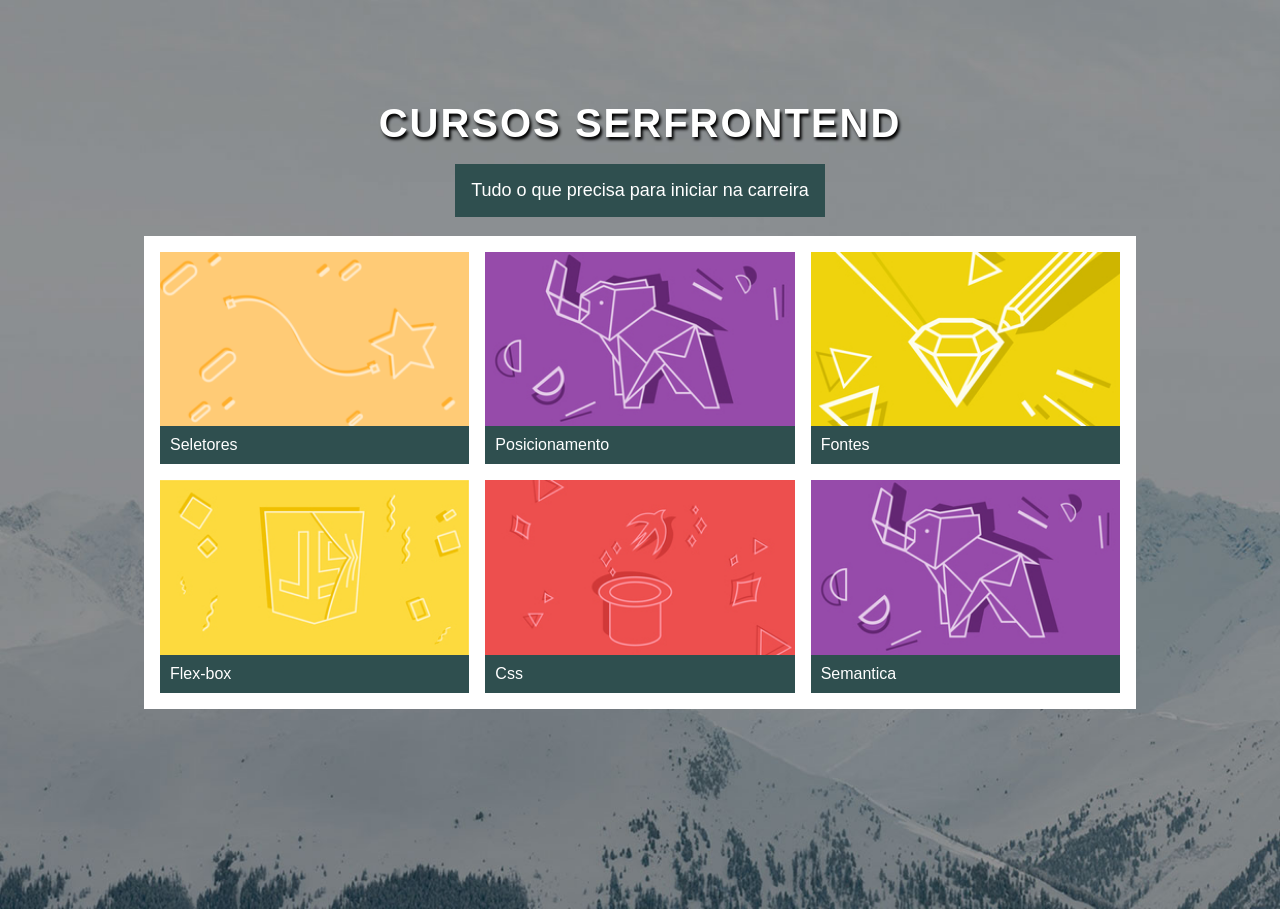
<file: Cards/index.html>
<!DOCTYPE html>
<html lang="en">
<head>
    <meta charset="UTF-8">
    <meta name="viewport" content="width=device-width, initial-scale=1.0">
    <title>Document</title>
    <link rel="stylesheet" href="style.css">
</head>
<body>
<header class="hero">
    <div class="hero-content">
        <h1>Cursos Serfrontend</h1>
    <p>Tudo o que precisa para iniciar na carreira</p>
    </div>
</header>
<main>

</main>
     <section class="content-section">
        <article class="card">
            <img src="images/card_01.png" alt="Seletores">
            <p class="curso-name">Seletores</p>
        </article>
        <article class="card">
            <img src="images/card_02.jpg" alt="Posicionamento">
            <p class="curso-name">Posicionamento</p>
        </article>
        <article class="card">
            <img src="images/card_03.jpg" alt="Fontes">
            <p class="curso-name">Fontes</p>
        </article>
        <article class="card">
            <img src="images/card_04.jpg" alt="Flex-box">
            <p class="curso-name">Flex-box</p>
        </article>
        <article class="card">
            <img src="images/card_05.jpg" alt="Css">
            <p class="curso-name">Css</p>
        </article>
        <article class="card">
            <img src="images/card_02.jpg" alt="Semantica">
            <p class="curso-name">Semantica</p>
        </article>
        
    </section>
   
</body>
</html>
</file>
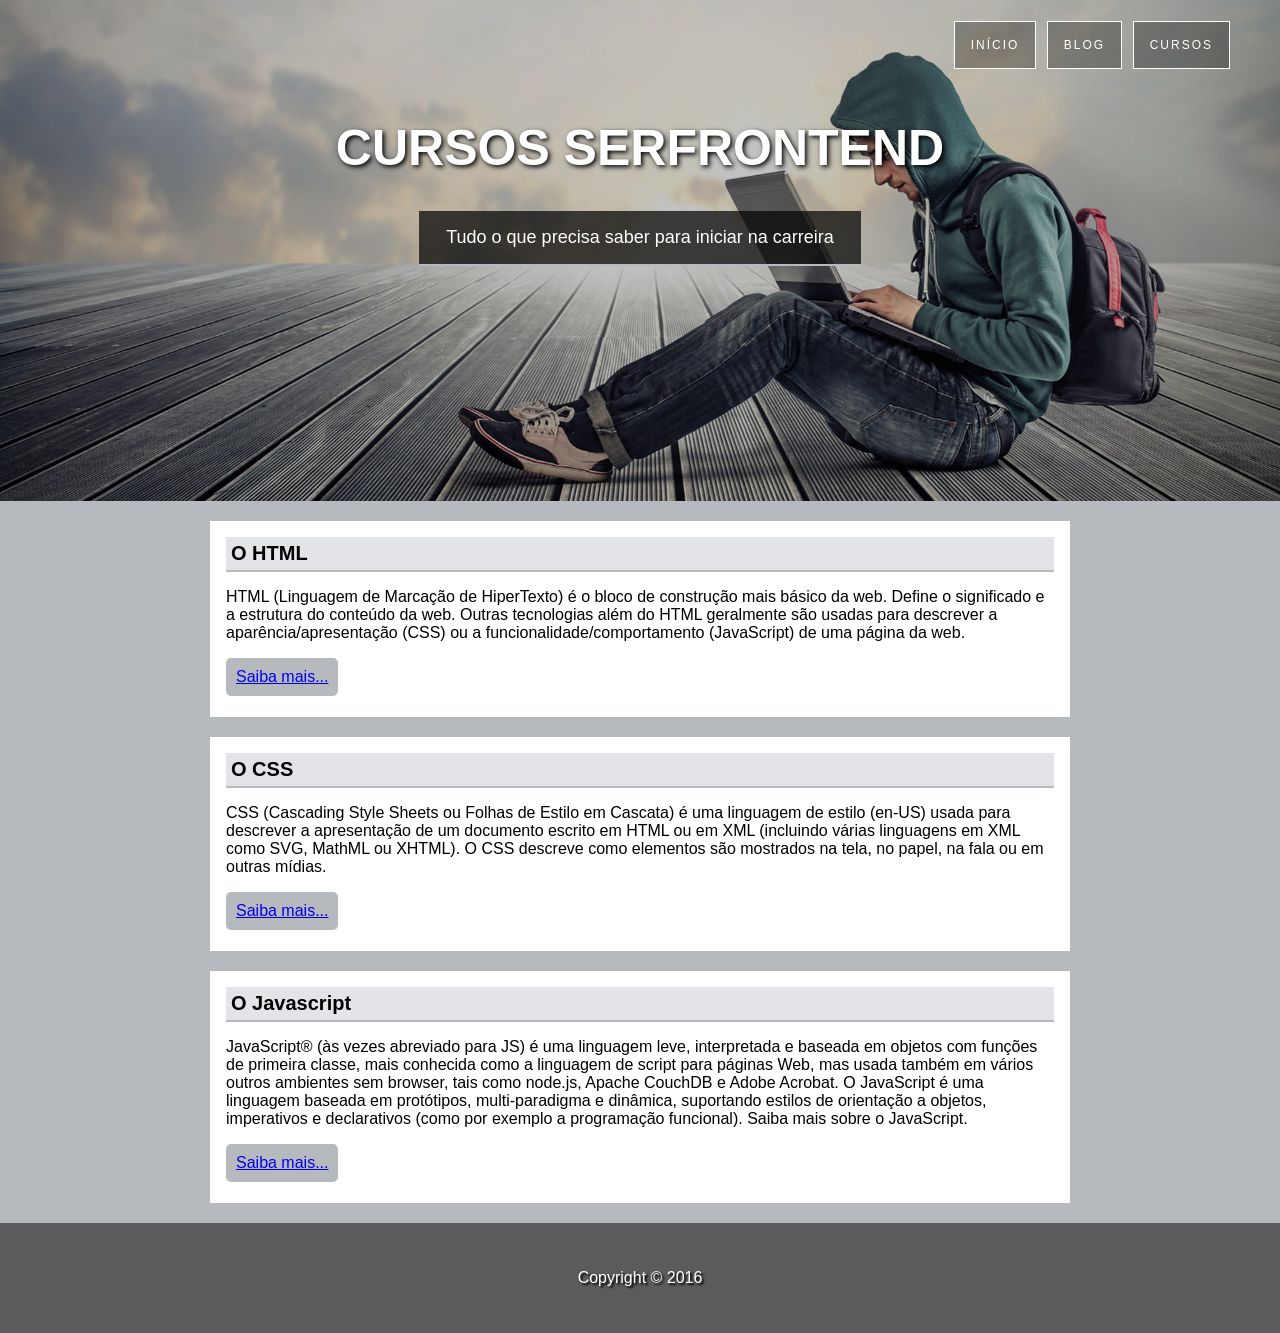
<file: CSS/index.html>
<!DOCTYPE html>
<html lang="pt-br">
<head>
    <meta charset="UTF-8">
    <meta name="viewport" content="width=device-width, initial-scale=1.0">
    <title>css</title>
    <link rel="stylesheet" href="style/style.css">
</head>
<body>

    <header class="hero">
        <nav>
            <ul>
                <li><a href="#">Início</a></li>
                <li><a href="#">Blog</a></li>
                <li><a href="#">Cursos</a></li>
            </ul>            
        </nav>
        <div class="hero-content">
            <h1>cursos serfrontend</h1>
            <p>Tudo o que precisa saber para iniciar na carreira</p>
        

        </div>
        
    </header>
        <main>
            <div class="container">
                <section>
                    <article>
                        <h1>O HTML</h1>
                        <p>HTML (Linguagem de Marcação de HiperTexto) é o bloco 
                        de construção mais básico da web. Define o significado e 
                        a estrutura do conteúdo da web. Outras tecnologias além do 
                        HTML geralmente são usadas para descrever a aparência/apresentação 
                        (CSS) ou a funcionalidade/comportamento (JavaScript) de uma página 
                        da web.</p>
                        <a href="saiba,com">Saiba mais...</a>      

                    </article>

                    <article>
                       <h1>O CSS</h1>
                       <p>CSS (Cascading Style Sheets ou Folhas de Estilo em Cascata) é uma linguagem de estilo (en-US) usada para descrever a apresentação de um documento escrito em HTML ou em XML (incluindo várias linguagens em XML como SVG, MathML ou XHTML). O CSS descreve como elementos são mostrados na tela, no papel, na fala ou em outras mídias.</p>
                       <a href="saiba,com">Saiba mais...</a>

                     </article>

                     <article>
                       <h1>O Javascript</h1>
                       <p>JavaScript® (às vezes abreviado para JS) é uma linguagem leve, interpretada e baseada em objetos com funções de primeira classe, mais conhecida como a linguagem de script para páginas Web, mas usada também em vários outros ambientes sem browser, tais como node.js, Apache CouchDB e Adobe Acrobat. O JavaScript é uma linguagem baseada em protótipos, multi-paradigma e dinâmica, suportando estilos de orientação a objetos, imperativos e declarativos (como por exemplo a programação funcional). Saiba mais sobre o JavaScript.</p>
                       <a href="saiba,com">Saiba mais...</a>

                    </article>


                </section>

            </div>
            
            
        </main>

        <footer>
            <p>Copyright &copy; 2016</p>
        </footer>
    
    
</body>
</html>
</file>
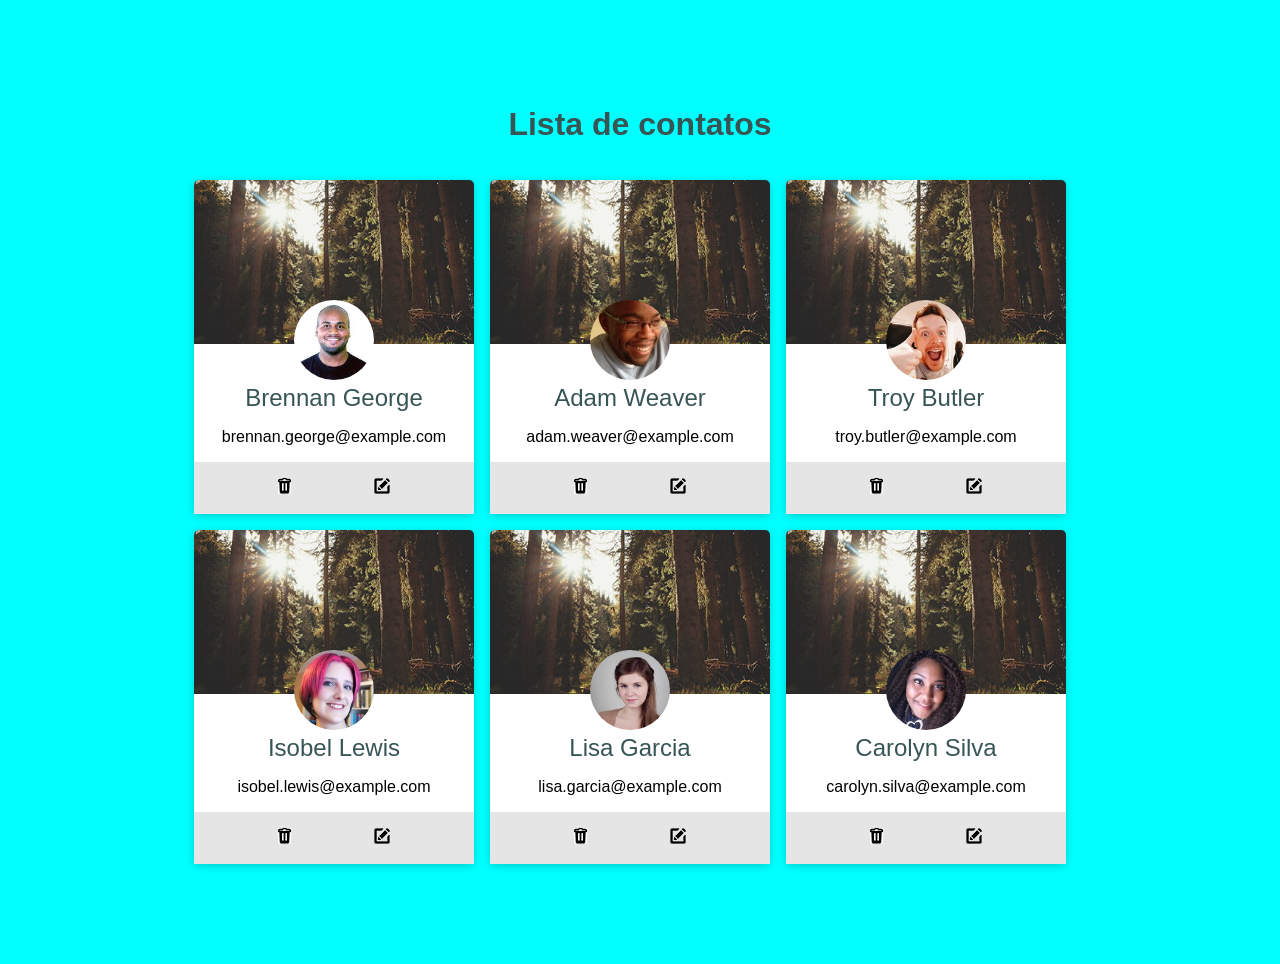
<file: Lista contato/index.html>
<!DOCTYPE html>
<html lang="en">

<head>
    <meta charset="UTF-8">
    <meta http-equiv="X-UA-Compatible" content="IE=edge">
    <meta name="viewport" content="width=device-width, initial-scale=1.0">
    <title>Document</title>
    <link rel="stylesheet" href="estilo2.css">

</head>

<body>
        <h1 class="main-title">Lista de contatos</h1>

        <div class="list-wrapper">
            <ul class="list">
                <li class="list-item">
                    <div class="list-item-imagem">
                        <img src="imagens/1.jpg" alt="Brennan George">
                    </div>
                    <div class="list-item_content">
                        <p class="list-item_name">
                            Brennan George
                        </p>
                        <p class="list-item_email">
                            brennan.george@example.com
                        </p>                        
                    </div>
                    <div class="list-item_action">
                            <a href="#"><img src="imagens/delete.png" alt="Delete"></a>
                            <a href="#"><img src="imagens/edit.png" alt="Edit"></a>
                    </div>
                </li>

                <li class="list-item">
                    <div class="list-item-imagem">
                        <img src="imagens/2.jpg" alt="Adam Weaver">
                    </div>
                    <div class="list-item_content">
                        <p class="list-item_name">
                            Adam Weaver
                        </p>
                        <p class="list-item_email">
                            adam.weaver@example.com
                        </p>
                        
                    </div>
                    <div class="list-item_action">
                            <a href="#"><img src="imagens/delete.png" alt="Delete"></a>
                             <a href="#"><img src="imagens/edit.png" alt="Edit"></a>
                    </div>
                </li>

                <li class="list-item">
                    <div class="list-item-imagem">
                        <img src="imagens/3.jpg" alt="Troy Butler">
                    </div>
                    <div class="list-item_content">
                        <p class="list-item_name">
                            Troy Butler
                        </p>
                        <p class="list-item_email">
                            troy.butler@example.com
                        </p>
                        
                    </div>
                    <div class="list-item_action">
                            <a href="#"><img src="imagens/delete.png" alt="Delete"></a>
                             <a href="#"><img src="imagens/edit.png" alt="Edit"></a>
                    </div>
                </li>

                <li class="list-item">
                    <div class="list-item-imagem">
                        <img src="imagens/4.jpg" alt="Isobel Lewis">
                    </div>
                    <div class="list-item_content">
                        <p class="list-item_name">
                            Isobel Lewis
                        </p>
                        <p class="list-item_email">
                            isobel.lewis@example.com
                        </p>
                        
                    </div>
                    <div class="list-item_action">
                            <a href="#"><img src="imagens/delete.png" alt="Delete"></a>
                             <a href="#"><img src="imagens/edit.png" alt="Edit"></a>
                    </div>
                </li>

                <li class="list-item">
                    <div class="list-item-imagem">
                        <img src="imagens/5.jpg" alt="Lisa Garcia">
                    </div>
                    <div class="list-item_content">
                        <p class="list-item_name">
                            Lisa Garcia
                        </p>
                        <p class="list-item_email">
                            lisa.garcia@example.com
                        </p>
                        
                    </div>
                    <div class="list-item_action">
                            <a href="#"><img src="imagens/delete.png" alt="Delete"></a>
                             <a href="#"><img src="imagens/edit.png" alt="Edit"></a>
                    </div>
                </li>

                <li class="list-item">
                    <div class="list-item-imagem">
                        <img src="imagens/6.jpg" alt="Carolyn Silva">
                    </div>
                    <div class="list-item_content">
                        <p class="list-item_name">
                            Carolyn Silva
                        </p>
                        <p class="list-item_email">
                            carolyn.silva@example.com
                        </p>
                        
                    </div>
                    <div class="list-item_action">
                            <a href="#"><img src="imagens/delete.png" alt="Delete"></a>
                             <a href="#"><img src="imagens/edit.png" alt="Edit"></a>
                    </div>
                </li>
                
            </ul>
        </div>

</body>

</html>
</file>
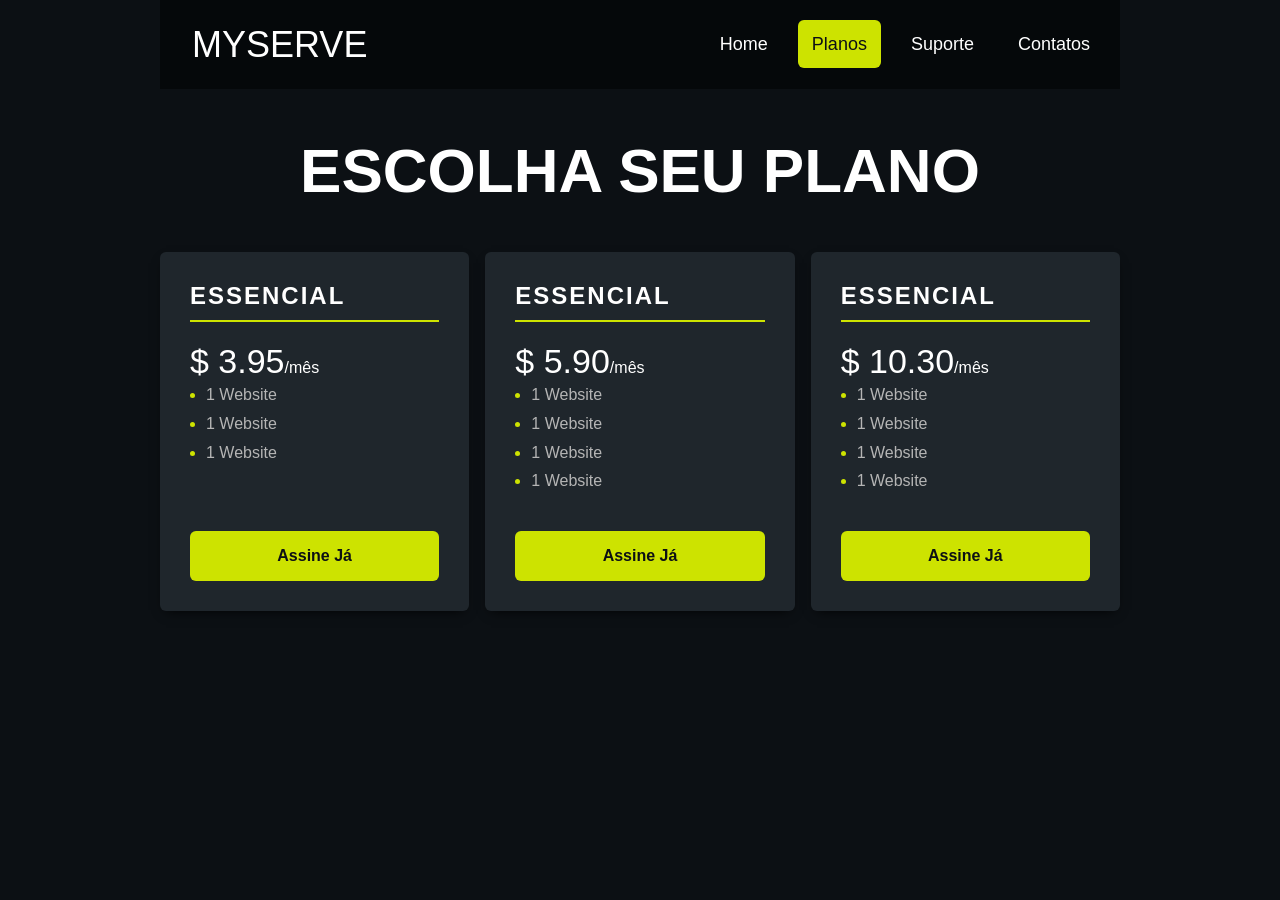
<file: PriceCards/index.html>
<!DOCTYPE html>
<html lang="pt-br">
<head>
    <meta charset="UTF-8">
    <meta name="viewport" content="width=device-width, initial-scale=1.0">
    <title>Document</title>
    <link rel="stylesheet" href="style.css">
</head>
<body>
    <header class="header">
        <div class="header__logo">MyServe</div>
        <nav class="header__nav">
            <ul class="nav_botoes">
                <li><a href="http://#">Home</a></li>
                <li><a href="http://#" class="header__nav--active">Planos</a></li>
                <li><a href="http://#">Suporte</a></li>
                <li><a href="http://#">Contatos</a></li>
            </ul>
        </nav>
    </header>
    
    <h1 class="main-title">Escolha seu Plano</h1>

    <section class="pricing">
        <div class="pricing-plano">
            <h2 class="class-plan_title">Essencial</h2>
            <p><span class="pricing-plan_price">$ 3.95</span>/mês</p>
            <ul class="pricing-plan_features">
                <li>1 Website</li>
                <li>1 Website</li>
                <li>1 Website</li>
            </ul>
            <a class="pricing-pan_ata" href="#">Assine Já</a>
        </div>
        <div class="pricing-plano">
            <h2 class="class-plan_title">Essencial</h2>
            <p><span class="pricing-plan_price">$ 5.90</span>/mês</p>
            <ul class="pricing-plan_features">
                <li>1 Website</li>
                <li>1 Website</li>
                <li>1 Website</li>
                <li>1 Website</li>
            </ul>
            <a class="pricing-pan_ata" href="#">Assine Já</a>
        </div>
        <div class="pricing-plano">
            <h2 class="class-plan_title">Essencial</h2>
            <p><span class="pricing-plan_price">$ 10.30</span>/mês</p>
            <ul class="pricing-plan_features">
                <li>1 Website</li>
                <li>1 Website</li>
                <li>1 Website</li>
                <li>1 Website</li>
            </ul>
            <a class="pricing-pan_ata" href="#">Assine Já</a>
        </div>

    </section>

</body>
</html>
</file>
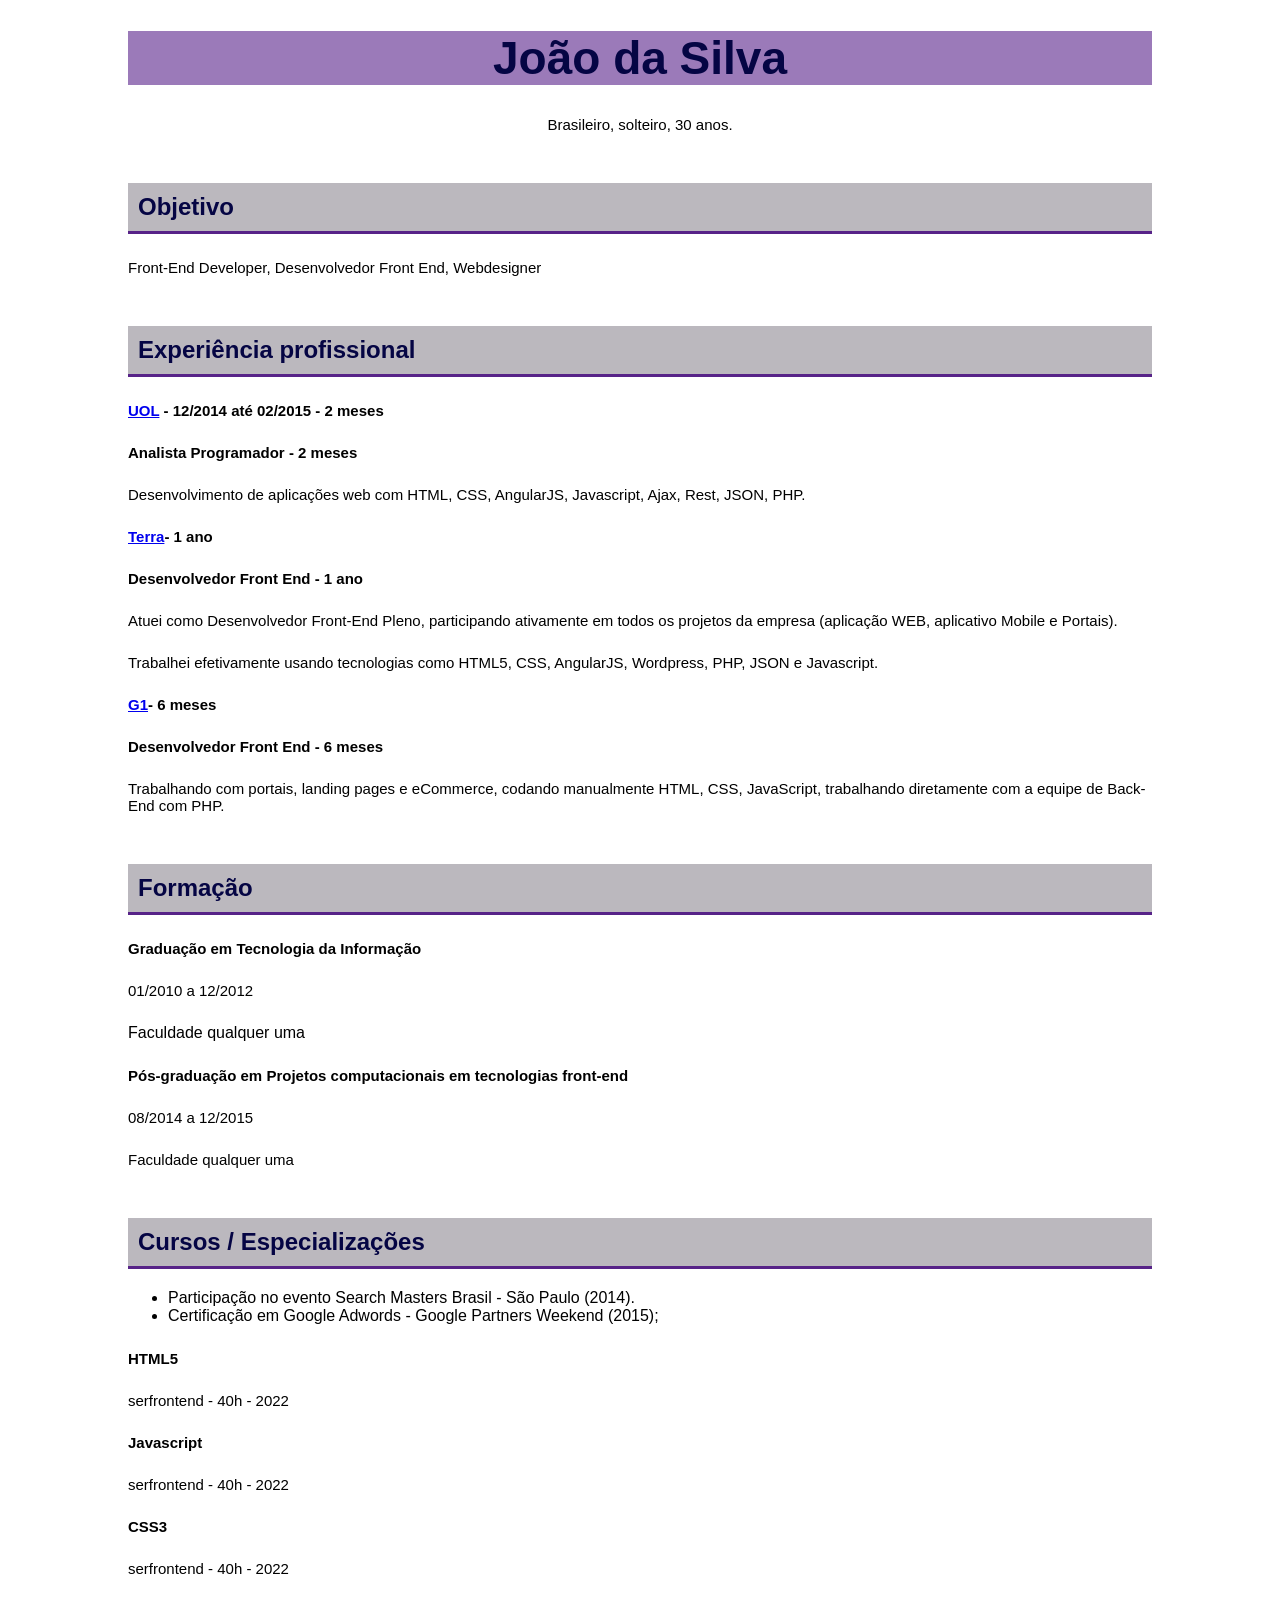
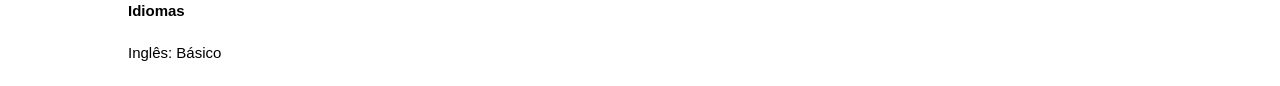
<file: Curriculo/curriculo.html>
<!DOCTYPE html>
<html lang="pl-br">
<head>
    <meta charset="UTF-8">
    <meta name="author" content="Luiz Paulo K. Pinheiro">
    <meta name="description" content="Projeto desenvolvimento de currículo">
    <meta name="keywords" content="html5, tecnologia">
    <meta name="viewport" content="width=device-width, initial-scale=1.0">
    <title>Currículo</title>


    <style>

        body{
            width: 80%;
            margin: auto;
            font-family: sans-serif;
        }

        h1{
            color:#050544;
            background-color: #9b7ab9;
            text-align: center;
            font-size: 46px;
        }

        .p1{
            text-align: center;
            margin-bottom: 50px;
        }

        h2{

            color:#050544;
            background-color: #bbb8be;
            border-bottom: 3px solid #572388;
            padding: 10px;
            margin-top: 50px;

        }

        p{
            margin: 25px 0px;
            font-size: 15px;
        

        }


    </style>



</head>
<body>
    
<h1>João da Silva</h1>

<p class="p1">Brasileiro, solteiro, 30 anos.</p>



<h2>Objetivo</h2>

<P>Front-End Developer, Desenvolvedor Front End, Webdesigner</P>



<h2>Experiência profissional</h2>

<p><strong><a href="http://uol.com.br">UOL</a> - 12/2014 até 02/2015 - 2 meses</strong></p>

<p><strong>Analista Programador - 2 meses</strong></p>

<p>Desenvolvimento de aplicações web com HTML, CSS, AngularJS, Javascript, Ajax, Rest, JSON, PHP.</p>



<p><strong><a href="http://terra.com.br">Terra</a>- 1 ano</strong> </p>

<p><strong>Desenvolvedor Front End - 1 ano</strong></p>

<p>Atuei como Desenvolvedor Front-End Pleno, participando ativamente em todos os projetos da empresa (aplicação WEB, aplicativo Mobile e Portais).</p>

<p>Trabalhei efetivamente usando tecnologias como HTML5, CSS, AngularJS, Wordpress, PHP, JSON e Javascript.</p>



<p><strong><a href="http://globo.com">G1</a>- 6 meses</strong></p>

<p><strong>Desenvolvedor Front End - 6 meses</strong></p>

<p>Trabalhando com portais, landing pages e eCommerce, codando manualmente HTML, CSS, JavaScript, trabalhando diretamente com a equipe de Back-End com PHP.</p>



<h2>Formação</h2>

<p><strong>Graduação em Tecnologia da Informação</strong></p>

<p>01/2010 a 12/2012</p>



Faculdade qualquer uma



<p><strong>Pós-graduação em Projetos computacionais em tecnologias front-end</strong></p>

<p>08/2014 a 12/2015</p>



<p>Faculdade qualquer uma</p>



<h2>Cursos / Especializações</h2>

<ul>
    <li>Participação no evento Search Masters Brasil - São Paulo (2014).</li>
    <li>Certificação em Google Adwords - Google Partners Weekend (2015);</li>
</ul>


<p><strong>HTML5</strong></p>

<p>serfrontend - 40h - 2022</p>



<p><strong>Javascript</strong></p>

<p>serfrontend - 40h - 2022</p>



<p><strong>CSS3</strong></p>

<p>serfrontend - 40h - 2022</p>



<p><strong>Idiomas</strong></p>

<p>Inglês: Básico</p>




</body>
</html>
</file>
<file: Cards/style.css>
html,
body{
    min-height: 100%;
}

body{
    margin: 0;
    font-family: Arial, Helvetica, sans-serif;
    background-image: url(images/bg-2.jpg);
    background-size: cover;
    background-repeat: no-repeat;
    
}

.hero{
    padding: 1px;
    
}

.hero-content{
    margin: 100px auto 0;
    text-align: center;
    color: white;
    width: 80%;
}

.hero-content h1{
    text-transform: uppercase;
    font-size: 40px;
    text-shadow: 2px 3px 3px black;
    letter-spacing: 2px;
    margin-bottom: 0;
}

.hero-content p{
    font-size: 18px;
    background-color: darkslategray;
    padding: 16px;
    display: inline-block;

}

.content-section{
    width: 75%;
    display: flex;
    flex-wrap: wrap;
    margin: auto auto 200px;
    background-color: white;
    gap: 16px;
    padding: 16px;
       
    
}

.card{
    flex-basis: 250px;
    flex-grow: 1;

}

.card img{
    width: 100%;
    display: block;
}

.card p{
    background-color: darkslategrey;
    color: white;
    padding: 10px;
    margin: 0;
}
</file>
<file: CSS/style/style.css>
body{
    margin: 0;
    font-family: sans-serif, Arial, Helvetica, sans-serif;
    background-color: #b6babe;
    
    
}

.hero{    
    background-image: url(../imagens/bg-3.jpg);
    height: 500px;
    background-size: cover;
    background-position: right center;
    padding-top: 1px;

}

.hero nav ul{
    margin: 20px 50px 0 0;
    text-align: right;

}

.hero nav li{
    display: inline-block;
    list-style-type: none;
    border: 1px white solid;
    margin-left: 6px;
    
}

.hero nav a{
    background-color: rgba(0, 0, 0, 0.3);
    padding: 16px;
    display: block;
    text-decoration: none;
    color: white;
    text-transform: uppercase;
    font-size: 12px;
    letter-spacing: 2px;
}

.hero nav a:hover{
    background-color: rgba(0, 0,0,.5);
}



.hero-content{
    margin: 50px auto 0;
    width: 80%;
    text-align: center;
    color: #ffffff;
}

.hero-content h1{
    font-size: 50px;
    text-shadow: 2px 2px 5px #000000;
    text-transform: uppercase;
}

.hero-content p{
    background-color: rgba(0, 0, 0, 0.7);
    font-size: 18px;
    border-bottom: #b6babe solid 2px;
    width: 40%;
    margin: auto;
    display: inline-block;
    padding: 16px;
}

main{
    width: 80%;
    margin: auto;
    min-width: 400px;
    max-width: 860px;
}

.container article{
    background-color: white;
    margin: 20px auto;
    font-family: Arial, Helvetica, sans-serif;
    padding: 16px;
    
    

}

.container article h1{
    background-color: #e2e4e7;
    padding: 5px;
    margin: auto;
    font-size: 20px;
    border-bottom: #b6babe solid 2px;
}

.container article a{
    background-color: #b6babe;
    display: inline-block;
    padding: 10px;
    border-radius: 5px;
    margin-bottom: 5px;
}

footer{
    color: white;
    background-color: #5a5b5c;
    text-align: center;
    padding: 30px;
    text-shadow: 2px 2px 2px black;
}
</file>
<file: Lista contato/estilo2.css>
html,
body {
    height: 100%;
}

body {
    background-color: aqua;
    margin: 0;
    padding: 32px;
    font-family: 'Lucida Sans', 'Lucida Sans Regular', 'Lucida Grande', 'Lucida Sans Unicode', Geneva, Verdana, sans-serif;

    display: flex;
    justify-content: center;
    align-items: center;
    flex-direction: column;
}

.main-title {
    color: #385555;
}

.list {
    width: 90%;
    max-width: 960px;
    display: flex;
    flex-wrap: wrap;
    justify-content: center;
    gap: 16px;
    list-style-type: none;
}

.list-item {
    flex-basis: 280px;
    background-color: white;
    border-radius: 5px;
    text-align: center;
    box-shadow: 0 2px 8px rgba(0, 0, 0, .2);
    background-image: url(imagens/thumb02.jpg);
    background-size: 100%;
    background-repeat: no-repeat;
}

.list-item-imagem img {
    border-radius: 50%;
    width: 80px;
    margin-top: 120px;
}

.list-item_name {
    margin: 0;
    font-size: 24px;
    color: #385555;
}

.list-item_action {
    display: flex;
    background-color: #e5e5e5;
    padding: 16px;
    justify-content: space-evenly;
    gap: 16px;
}
</file>
<file: PriceCards/style.css>
body{
    background-color: #0c1014;
    color:white;
    width: 90%;
    max-width: 960px;
    margin: 0 auto;
    font-family: 'Gill Sans', 'Gill Sans MT', Calibri, 'Trebuchet MS', sans-serif;
    
}

.main-title{
    font-size: 62px;
    text-transform: uppercase;
    text-align: center;
    margin: 46px 0;
}

.header{
    display: flex;
    justify-content: space-between;
    background-color: #05080a;
    padding: 16px;
    align-items: center;

}

.header__logo{
    font-size: 36px;
    text-transform: uppercase;
    margin-left: 16px;

}

.nav_botoes{
    display: flex;
    list-style-type: none;
    font-size: 18px;
    gap: 16px;

}

.header__nav a{
    color: white;
    text-decoration: none;
    padding: 14px;
    border-radius: 6px;
}

.header__nav a:hover{
    text-decoration: underline;
}

a.header__nav--active{
    background-color: #cde300;
    color: #0c1014;
    pointer-events: none;

}

.pricing{
    display: flex;
    gap: 16px;

}

.pricing-plano{
    flex-grow: 1;
    background-color: #1f262c;
    padding: 30px;
    border-radius: 6px;
    box-shadow: 0 5px 12px -6px black;
    display: flex;
    flex-direction: column;
    
}

.class-plan_title{
    text-transform: uppercase;
    border-bottom: 2px solid #cde300;
    margin-top: 0;
    padding-bottom: 10px;
    letter-spacing: 2px;
}

.pricing-plano p{
    margin: 0;
    
}

.pricing-plan_price{
    font-size: 34px;
}

.pricing-plan_features{
    margin: 0 0 35px;
    color: #b5b5b5;
    padding-left: 16px;
    line-height: 1.8;
    flex-grow: 1;
}

.pricing-plan_features li::marker{
    color: #cde300;
}

.pricing-pan_ata{
    text-decoration: none;
    color: #0c1014;
    background-color: #cde300;
    border-radius: 6px;
    font-size: 16px;
    font-weight: bold;
    padding: 16px 10px;
    text-align: center;

}

.pricing-pan_ata:hover{
    outline: 2px solid #cde300;
    background-color: transparent;
    color: white;
}
</file>
